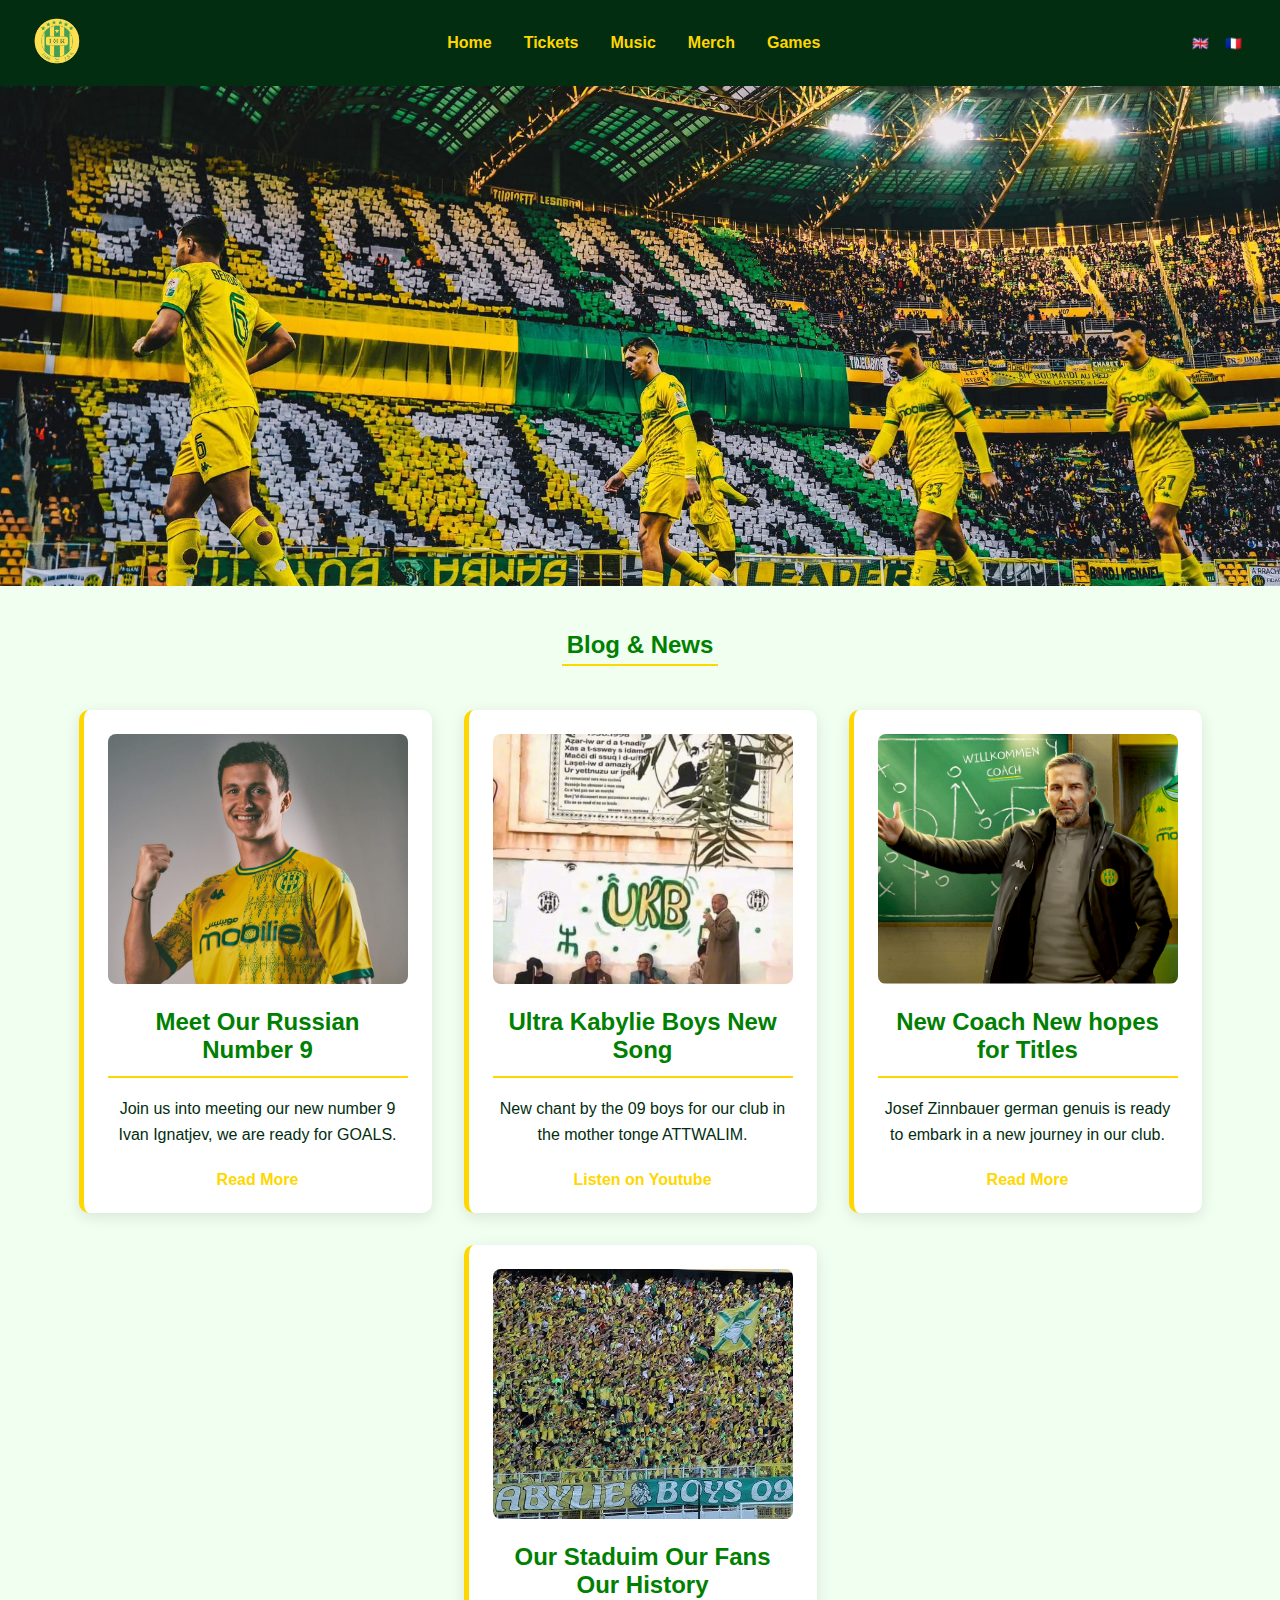
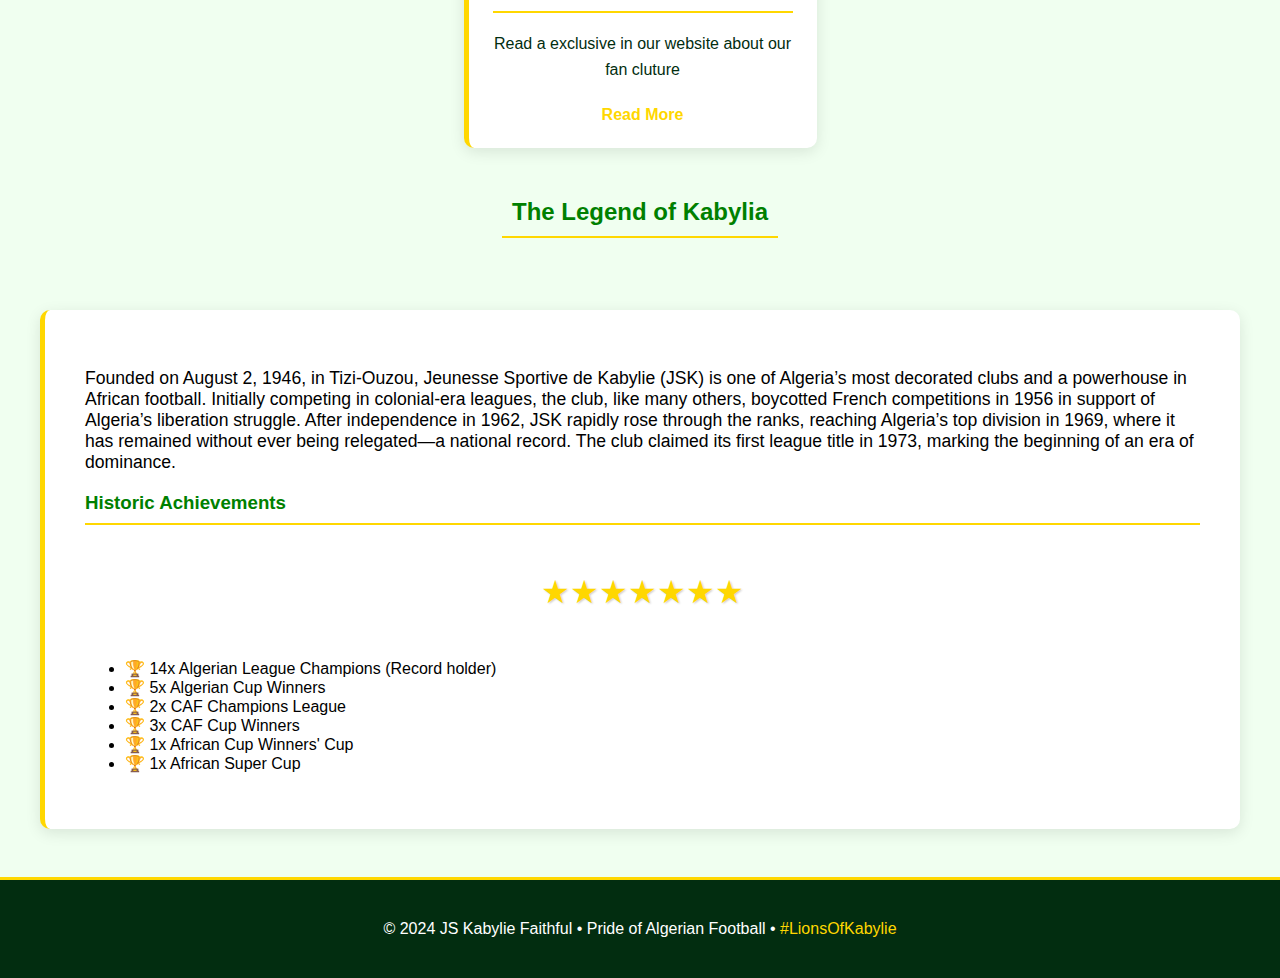
<file: index.html>
<!DOCTYPE html>
<html lang="en">
<head>
    <meta charset="UTF-8">
    <meta name="viewport" content="width=device-width, initial-scale=1.0">
    <title>JSKfans.net</title>
    <link rel="stylesheet" href="styles.css">
    <link rel="icon" sizes="5x5" type="image/png" href="amazigh.png">
</head>
<body>

     <!-- Navbar -->
    <header>       
        <div class="navbar">
            <div class="logo">
                <img src="logojsk.png" alt="JSK Logo">
            </div>
            <nav>
            <ul class="nav-links">
                    <li><a href="index.html" target="_blank">Home</a></li>
                    <li><a href="https://digiticket.dz/" target="_blank">Tickets</a></li>
                    <li><a href="music.html">Music</a></li>
                    <li><a href="https://www.kappa.fr/collections/js-kabylie" target="_blank">Merch</a></li>
                    <li><a href="results.html">Games</a></li>
                </ul>
            </nav>
           
            <div class="language-switcher">
            <button style="background-color: transparent; border: none;"  onclick="window.location.href='index.html'">🇬🇧</button>
            <button  style="background-color: transparent; border: none;"  onclick="window.location.href='indexfr.html'">🇫🇷</button>
        </div>
            
        <!-- Hamburger Menu -->
            <div class="hamburger-menu">
                <input type="checkbox" id="menu-toggle">
                <label for="menu-toggle" class="menu-icon">☰</label>
                <div class="menu-dropdown">
                    <ul>
                        <li><a href="index.html" target="_blank">Home</a></li>
                        <li><a href="https://digiticket.dz/" target="_blank">Tickets</a></li>
                        <li><a href="music.html">Music</a></li>
                        <li><a href="https://www.kappa.fr/collections/js-kabylie" target="_blank">Merch</a></li>
                        <li><a href="results.html">Games</a></li>
                    </ul>
                </div>
            </div>
        </div>
    </header>

    <!-- Hero Section -->
    <div class="slideshow-container">
        <div class="slide fade">
            <img src="jsk1.jpg" alt="JSK Image 1">
        </div>
        <div class="slide fade">
            <img src="jsk2.jpg" alt="JSK Image 2">
        </div>
        <div class="slide fade">
            <img src="jsk4.jpg" alt="JSK Image 3">
        </div>
    </div>

    <div style="margin: 20px 0"></div>
<div style="display: flex; justify-content: center; align-items: center; margin: 20px 0;">
  <h2 style="display: inline-block; text-align: center; padding: 5px;">Blog & News</h2>
</div>
<div style="margin: 20px 0"></div> <!-- Spacer before cards -->

    <div style="margin: 20px 0"></div> 

    <div class="cards">
        <div class="card">
            <div class="image-section">
                <img src="ivan.jpg" alt="News Image">
            </div>
            <div class="content-section">
            <h3>Meet Our Russian Number 9 </h3>
                <p class="summary">Join us into meeting our new number 9 Ivan Ignatjev, we are ready for GOALS.</p>
                <a href="https://www.express-dz.com/2025/02/08/la-js-kabylie-recrute-un-joueur-russe/" class="read-more">Read More</a>
            </div>
        </div>
        <div class="card">
            <div class="image-section">
                <img src="ukb1.jpg" alt="News Image">
            </div>
            <div class="content-section">
                <h3>Ultra Kabylie Boys New Song</h3>
                <p class="summary">New chant by the 09 boys for our club in the mother tonge ATTWALIM. </p>
                <a href="https://www.youtube.com/watch?v=_Li42pCwUCg" class="read-more">Listen on Youtube</a>
            </div>
        </div>
        <div class="card">
            <div class="image-section">
                <img src="coach.jpg" alt="News Image">
            </div>
            <div class="content-section">
                <h3>New Coach New hopes for Titles </h3>
                <p class="summary">Josef Zinnbauer german genuis is ready to embark in a new journey in our club. </p>
                <a href="https://elwatan-dz.com/josef-zinnbauer-nouvel-entraineur-de-la-js-kabylie-mon-objectif-est-de-remporter-des-titres-avec-le-club" class="read-more">Read More</a>
            </div>
        </div>
        <div class="card">
            <div class="image-section">
                <img src="ultra.jpg" alt="News Image">
            </div>
            <div class="content-section">
                <h3>Our Staduim Our Fans Our History </h3>
                <p class="summary">Read a exclusive in our website about our fan cluture</p>
                <a href="fans.html" class="read-more">Read More</a>
            </div>
        </div>
    </div>
</div>
   
<div style="display: flex; justify-content: center; align-items: center; margin: 20px 0;">
  <h2 style="display: inline-block; text-align: center; padding: 10px;">The Legend of Kabylia</h2>
</div>

  <div class="content">
        <div class="club-info">
            <p style="font-size: 1.1em; line1-height: 1.6;">
               Founded on August 2, 1946, in Tizi-Ouzou, Jeunesse Sportive de Kabylie (JSK) is one of Algeria’s most decorated clubs and a powerhouse in African football. Initially competing in colonial-era leagues, the club, like many others, boycotted French competitions in 1956 in support of Algeria’s liberation struggle.

After independence in 1962, JSK rapidly rose through the ranks, reaching Algeria’s top division in 1969, where it has remained without ever being relegated—a national record. The club claimed its first league title in 1973, marking the beginning of an era of dominance. 
            </p>
            
            <h3>Historic Achievements</h3>
            <div class="stars" style="text-align: center; margin: 1.5em 0;">★★★★★★★</div>
            <ul>
                <li>🏆 14x Algerian League Champions (Record holder)</li>
                <li>🏆 5x Algerian Cup Winners </li>
                <li>🏆 2x CAF Champions League   </li>
                <li>🏆 3x CAF Cup Winners </li>
                <li>🏆 1x African Cup Winners' Cup  </li>
                <li>🏆 1x African Super Cup </li>
            </ul> 
        </div>  
  </div>


<!-- Footer -->
    <footer>
        <p>© 2024 JS Kabylie Faithful • Pride of Algerian Football • <span class="gold-text">#LionsOfKabylie</span></p>
    </footer>
    <script src="script2.js"> </script>     
    <script src="script.js"></script> 
</body>
</html>
</file>
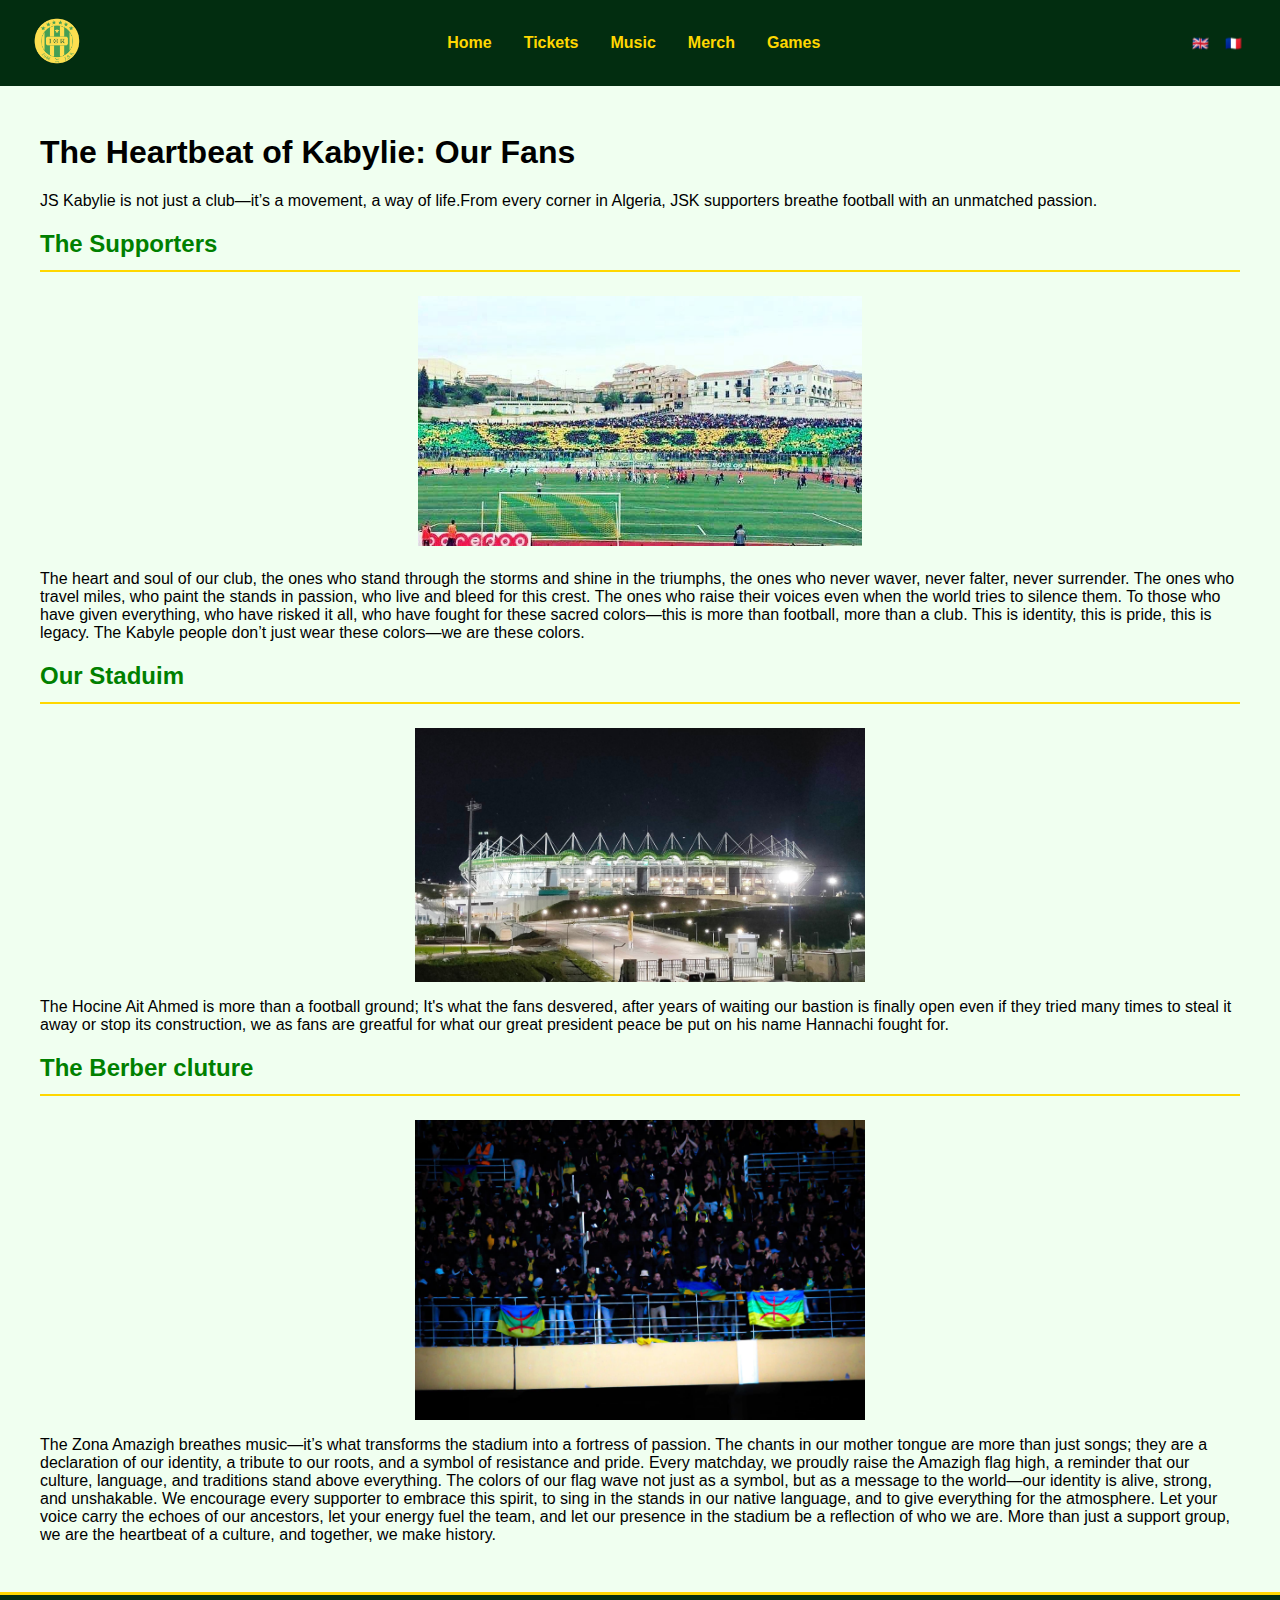
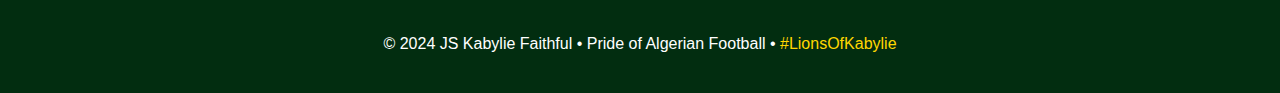
<file: fans.html>
<!DOCTYPE html>
<html lang="en">
<head>
    <meta charset="UTF-8">
    <meta name="viewport" content="width=device-width, initial-scale=1.0">
    <title>JSK Fans Culture</title>
    <link rel="stylesheet" href="styles.css">
    <link rel="icon" sizes="5x5" type="image/png" href="amazigh.png">
</head>
<body>
    <!-- Navbar -->
    <header>
        <div class="navbar">
            <div class="logo">
                <img src="logojsk.png" alt="JSK Logo">
            </div>
            <nav>
                <ul class="nav-links">
                    <li><a href="index.html" target="_blank">Home</a></li>
                    <li><a href="https://digiticket.dz/" target="_blank">Tickets</a></li>
                    <li><a href="music.html">Music</a></li>
                    <li><a href="https://www.kappa.fr/collections/js-kabylie" target="_blank">Merch</a></li>
                    <li><a href="results.html">Games</a></li>
                </ul>
            </nav>

            <div class="language-switcher">
            <button style="background-color: transparent; border: none;"  onclick="window.location.href='index.html'">🇬🇧</button>
            <button  style="background-color: transparent; border: none;"  onclick="window.location.href='indexfr.html'">🇫🇷</button>
        </div>

            <!-- Hamburger Menu -->
            <div class="hamburger-menu">
                <input type="checkbox" id="menu-toggle">
                <label for="menu-toggle" class="menu-icon">☰</label>
                <div class="menu-dropdown">
                    <ul>
                        <li><a href="index.html" target="_blank">Home</a></li>
                        <li><a href="https://digiticket.dz/" target="_blank">Tickets</a></li>
                        <li><a href="music.html">Music</a></li>
                        <li><a href="https://www.kappa.fr/collections/js-kabylie" target="_blank">Merch</a></li>
                        <li><a href="results.html">Games</a></li>
                    </ul>
                </div>
            </div>
        </div>
    </header> 

    <div class="content">
        <h1 class="section-title">The Heartbeat of Kabylie: Our Fans</h1>
        <p class="intro-text">
            JS Kabylie is not just a club—it’s a movement, a way of life.From every corner in Algeria, JSK supporters breathe football with an unmatched passion.
        </p>

        <div class="fans-section">
                        <h2>The Supporters</h2>
            <img class="image-section" class="fans-image" style="  display: block; margin-left: auto;margin-right: auto;" src="ultrafans.jpg" alt="JSK Fans" class="fans-image">
            <p> The heart and soul of our club, the ones who stand through the storms and shine in the triumphs, the ones who never waver, never falter, never surrender. The ones who travel miles, who paint the stands in passion, who live and bleed for this crest. The ones who raise their voices even when the world tries to silence them. To those who have given everything, who have risked it all, who have fought for these sacred colors—this is more than football, more than a club. This is identity, this is pride, this is legacy. The Kabyle people don’t just wear these colors—we are these colors. 
            </p> </div>

        <div class="fans-section">
                        <h2>Our Staduim</h2>
          <img src="staduim.jpg" class="fans-image" style="display: block; margin-left: auto; margin-right: auto; width: 450px; height: auto;" alt="JSK Stadium" class="fans-image">
            <p>
                The Hocine Ait Ahmed is more than a football ground; It's what the fans desvered, after years of waiting our bastion is finally open even if they tried many times to steal it away or stop its construction, we as fans are greatful for what our great president peace be put on his name Hannachi fought for.
            </p>
        </div>

        <div class="fans-section">
            
            <h2>The Berber cluture </h2>
            <img src="chants.jpg" class="fans-image" style="display: block; margin-left: auto; margin-right: auto; width: 450px; height: auto;" alt="JSK Chants" class="fans-image">
            <p>The Zona Amazigh breathes music—it’s what transforms the stadium into a fortress of passion. The chants in our mother tongue are more than just songs; they are a declaration of our identity, a tribute to our roots, and a symbol of resistance and pride. Every matchday, we proudly raise the Amazigh flag high, a reminder that our culture, language, and traditions stand above everything. The colors of our flag wave not just as a symbol, but as a message to the world—our identity is alive, strong, and unshakable. We encourage every supporter to embrace this spirit, to sing in the stands in our native language, and to give everything for the atmosphere. Let your voice carry the echoes of our ancestors, let your energy fuel the team, and let our presence in the stadium be a reflection of who we are. More than just a support group, we are the heartbeat of a culture, and together, we make history.</p>
        </div>
    </div>

    <!-- Footer -->
    <footer>
        <p>© 2024 JS Kabylie Faithful • Pride of Algerian Football • <span class="gold-text">#LionsOfKabylie</span></p>
    </footer>
</body>
</html>
</file>
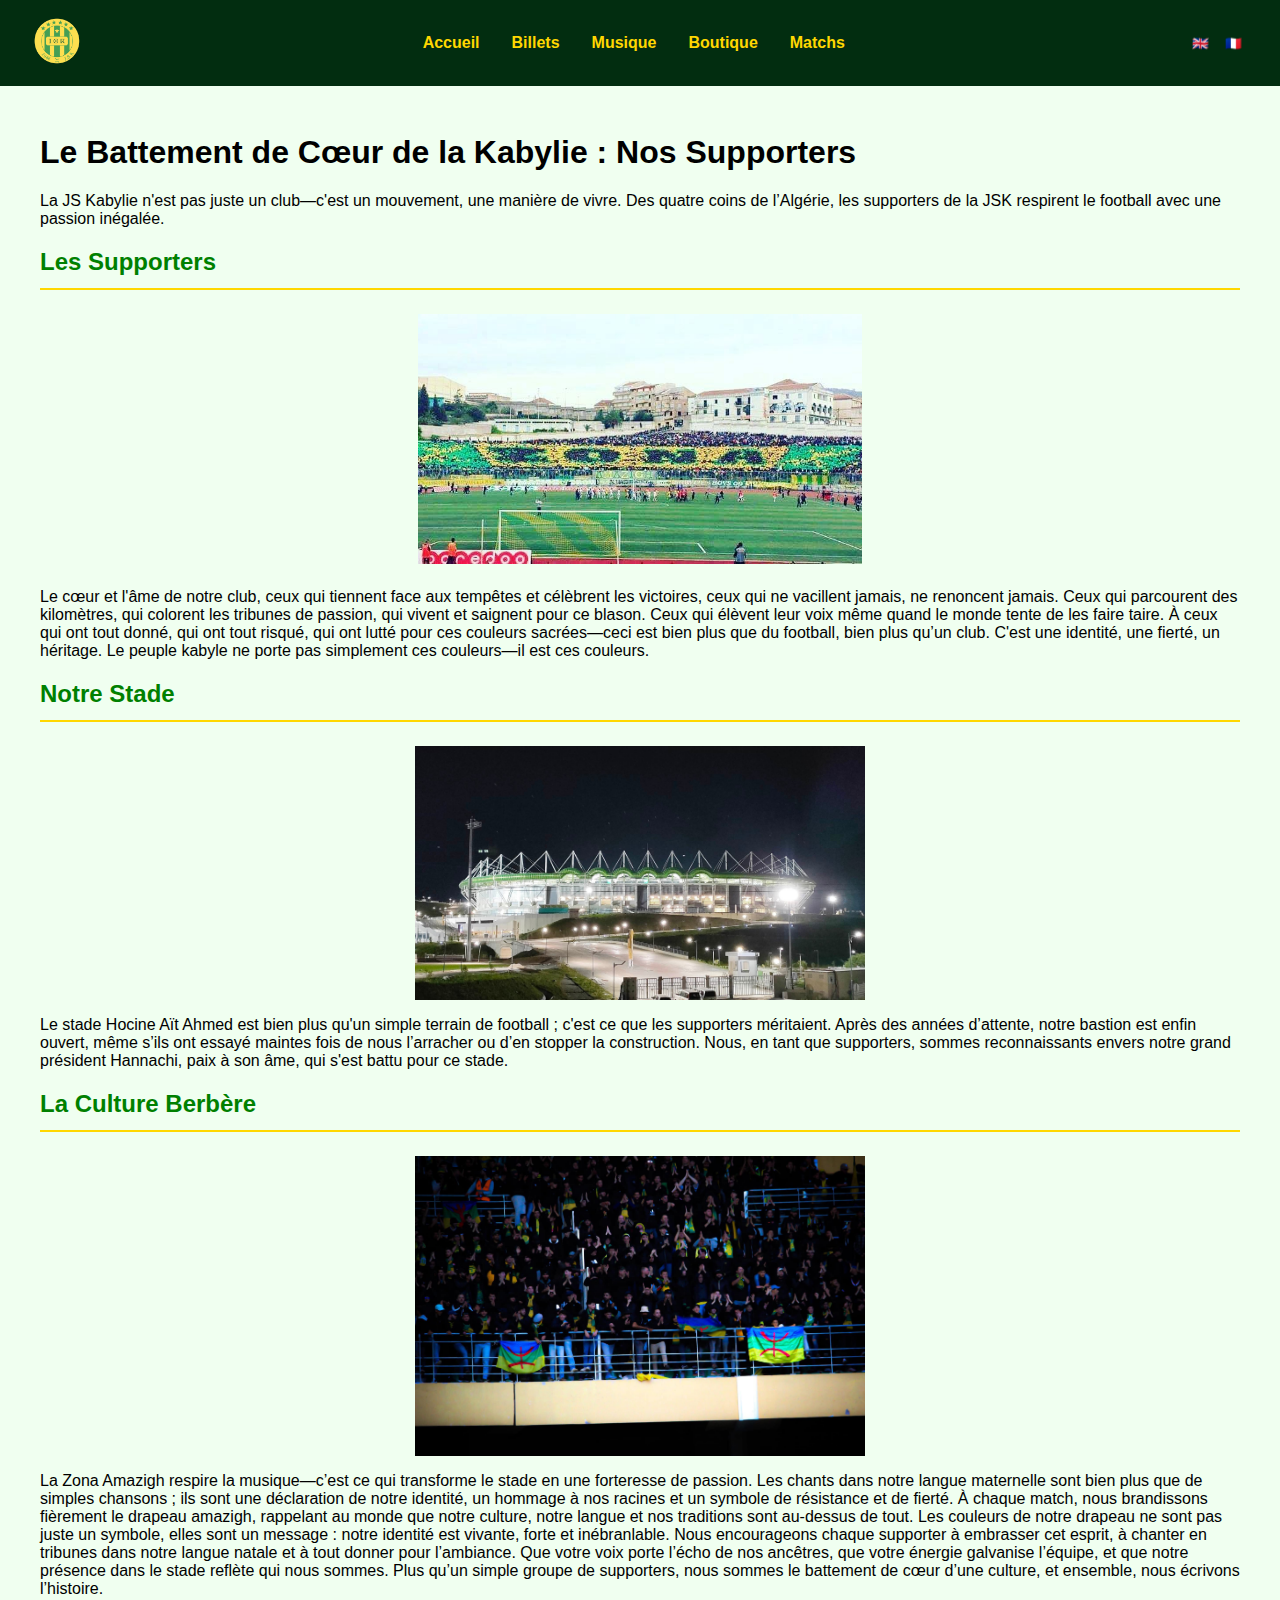
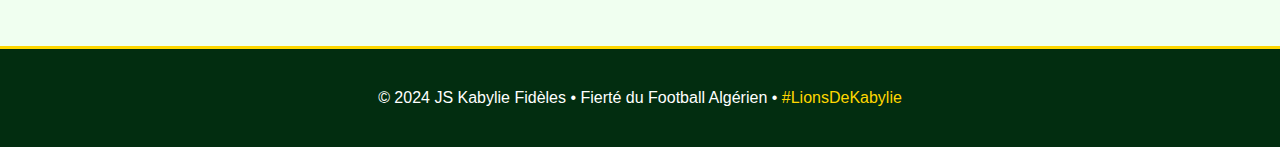
<file: fansfr.html>
<!DOCTYPE html>
<html lang="fr">
<head>
    <meta charset="UTF-8">
    <meta name="viewport" content="width=device-width, initial-scale=1.0">
    <title>Culture des Fans de la JSK</title>
    <link rel="stylesheet" href="styles.css">
    <link rel="icon" sizes="5x5" type="image/png" href="amazigh.png">
</head>
<body>
    <!-- Navbar -->
    <header>
        <div class="navbar">
            <div class="logo">
                <img src="logojsk.png" alt="Logo JSK">
            </div>
            <nav>
                <ul class="nav-links">
                    <li><a href="indexfr.html" target="_blank">Accueil</a></li>
                    <li><a href="https://digiticket.dz/" target="_blank">Billets</a></li>
                    <li><a href="musicfr.html">Musique</a></li>
                    <li><a href="https://www.kappa.fr/collections/js-kabylie" target="_blank">Boutique</a></li>
                    <li><a href="results.html">Matchs</a></li>
                </ul>
            </nav>

            <div class="language-switcher">
                <button style="background-color: transparent; border: none;" onclick="window.location.href='index.html'">🇬🇧</button>
                <button style="background-color: transparent; border: none;" onclick="window.location.href='indexfr.html'">🇫🇷</button>
            </div>

            <!-- Menu Hamburger -->
            <div class="hamburger-menu">
                <input type="checkbox" id="menu-toggle">
                <label for="menu-toggle" class="menu-icon">☰</label>
                <div class="menu-dropdown">
                    <ul>
                        <li><a href="indexfr.html" target="_blank">Accueil</a></li>
                        <li><a href="https://digiticket.dz/" target="_blank">Billets</a></li>
                        <li><a href="music.html">Musique</a></li>
                        <li><a href="https://www.kappa.fr/collections/js-kabylie" target="_blank">Boutique</a></li>
                        <li><a href="results.html">Matchs</a></li>
                    </ul>
                </div>
            </div>
        </div>
    </header> 

    <div class="content">
        <h1 class="section-title">Le Battement de Cœur de la Kabylie : Nos Supporters</h1>
        <p class="intro-text">
            La JS Kabylie n'est pas juste un club—c'est un mouvement, une manière de vivre. Des quatre coins de l’Algérie, les supporters de la JSK respirent le football avec une passion inégalée.
        </p>

        <div class="fans-section">
            <h2>Les Supporters</h2>
            <img class="image-section" style="display: block; margin-left: auto; margin-right: auto;" src="ultrafans.jpg" alt="Supporters JSK" class="fans-image">
            <p>
                Le cœur et l'âme de notre club, ceux qui tiennent face aux tempêtes et célèbrent les victoires, ceux qui ne vacillent jamais, ne renoncent jamais. Ceux qui parcourent des kilomètres, qui colorent les tribunes de passion, qui vivent et saignent pour ce blason. Ceux qui élèvent leur voix même quand le monde tente de les faire taire. À ceux qui ont tout donné, qui ont tout risqué, qui ont lutté pour ces couleurs sacrées—ceci est bien plus que du football, bien plus qu’un club. C'est une identité, une fierté, un héritage. Le peuple kabyle ne porte pas simplement ces couleurs—il est ces couleurs.
            </p>
        </div>

        <div class="fans-section">
            <h2>Notre Stade</h2>
            <img src="staduim.jpg" class="fans-image" style="display: block; margin-left: auto; margin-right: auto; width: 450px; height: auto;" alt="Stade JSK">
            <p>
                Le stade Hocine Aït Ahmed est bien plus qu'un simple terrain de football ; c'est ce que les supporters méritaient. Après des années d’attente, notre bastion est enfin ouvert, même s’ils ont essayé maintes fois de nous l’arracher ou d’en stopper la construction. Nous, en tant que supporters, sommes reconnaissants envers notre grand président Hannachi, paix à son âme, qui s'est battu pour ce stade.
            </p>
        </div>

        <div class="fans-section">
            <h2>La Culture Berbère</h2>
            <img src="chants.jpg" class="fans-image" style="display: block; margin-left: auto; margin-right: auto; width: 450px; height: auto;" alt="Chants JSK">
            <p>
                La Zona Amazigh respire la musique—c’est ce qui transforme le stade en une forteresse de passion. Les chants dans notre langue maternelle sont bien plus que de simples chansons ; ils sont une déclaration de notre identité, un hommage à nos racines et un symbole de résistance et de fierté. À chaque match, nous brandissons fièrement le drapeau amazigh, rappelant au monde que notre culture, notre langue et nos traditions sont au-dessus de tout. Les couleurs de notre drapeau ne sont pas juste un symbole, elles sont un message : notre identité est vivante, forte et inébranlable. Nous encourageons chaque supporter à embrasser cet esprit, à chanter en tribunes dans notre langue natale et à tout donner pour l’ambiance. Que votre voix porte l’écho de nos ancêtres, que votre énergie galvanise l’équipe, et que notre présence dans le stade reflète qui nous sommes. Plus qu’un simple groupe de supporters, nous sommes le battement de cœur d’une culture, et ensemble, nous écrivons l’histoire.
            </p>
        </div>
    </div>

    <!-- Footer -->
    <footer>
        <p>© 2024 JS Kabylie Fidèles • Fierté du Football Algérien • <span class="gold-text">#LionsDeKabylie</span></p>
    </footer>
</body>
</html>
</file>
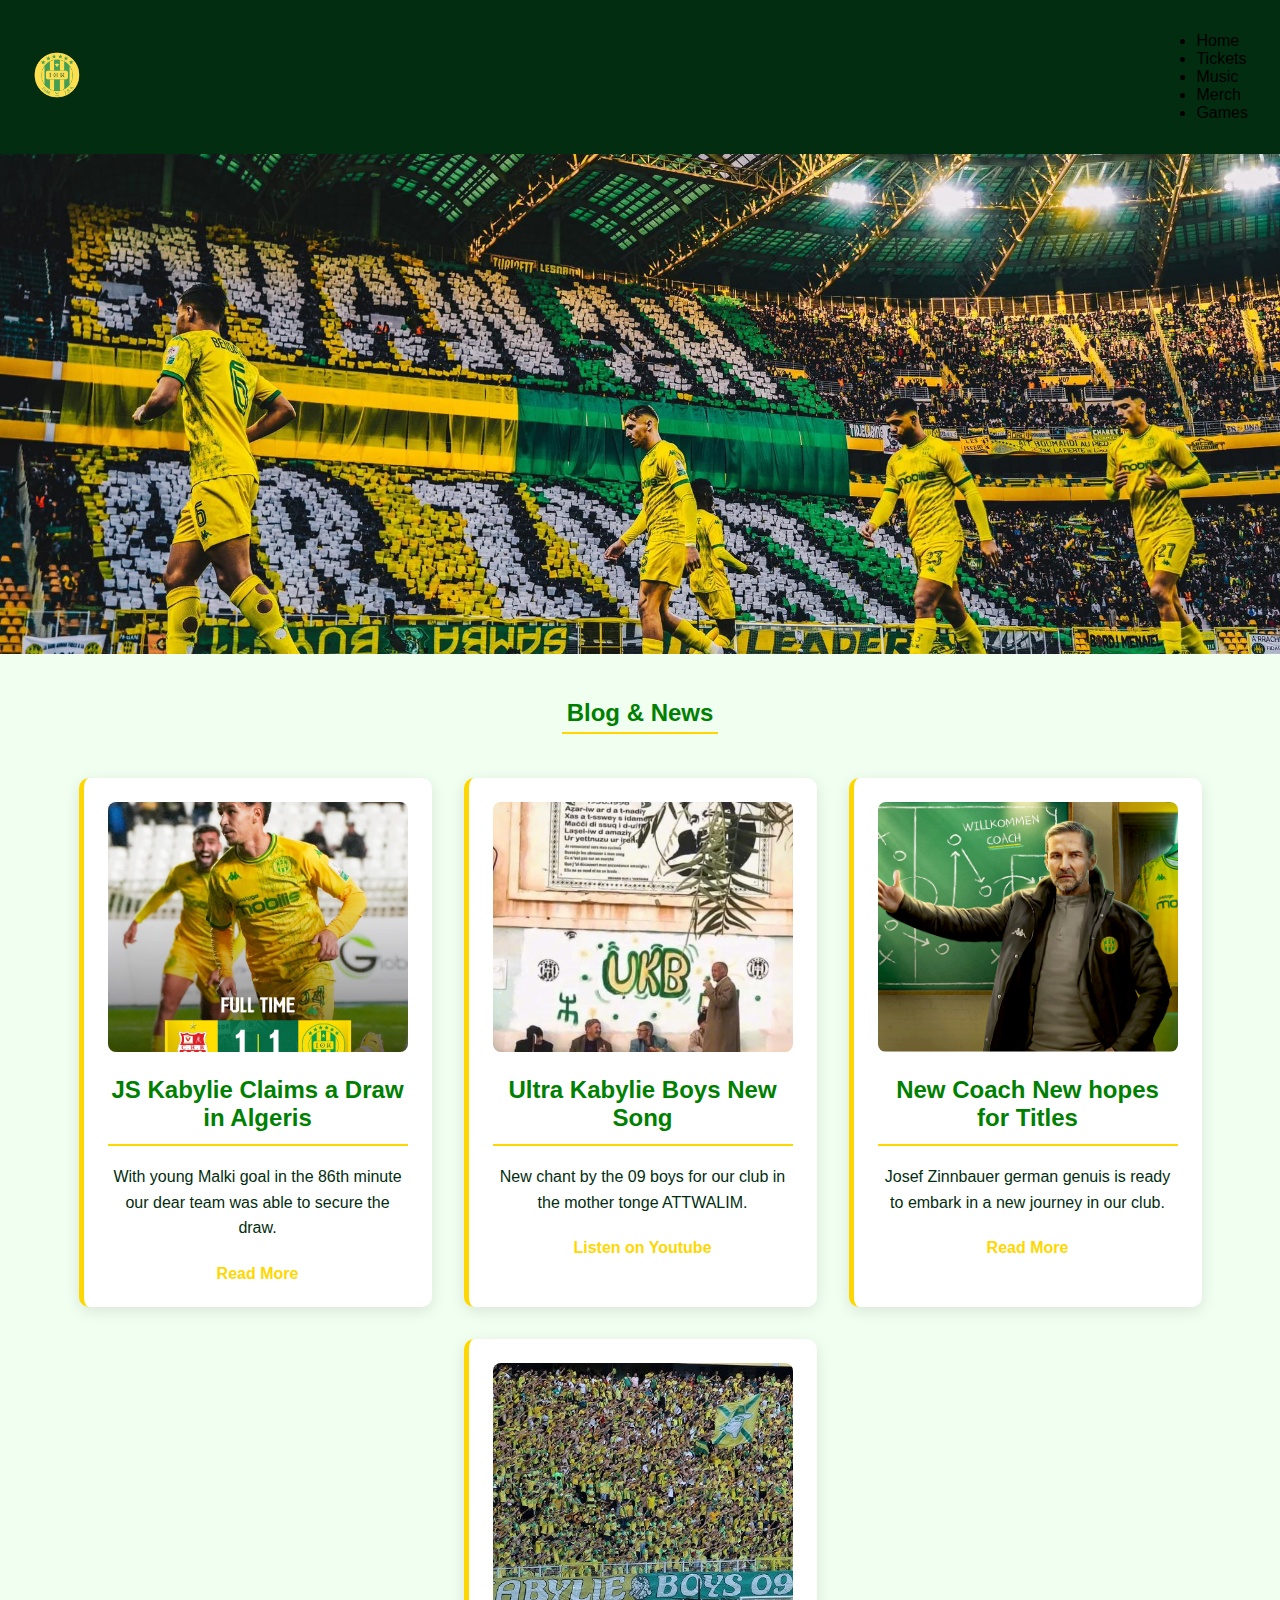
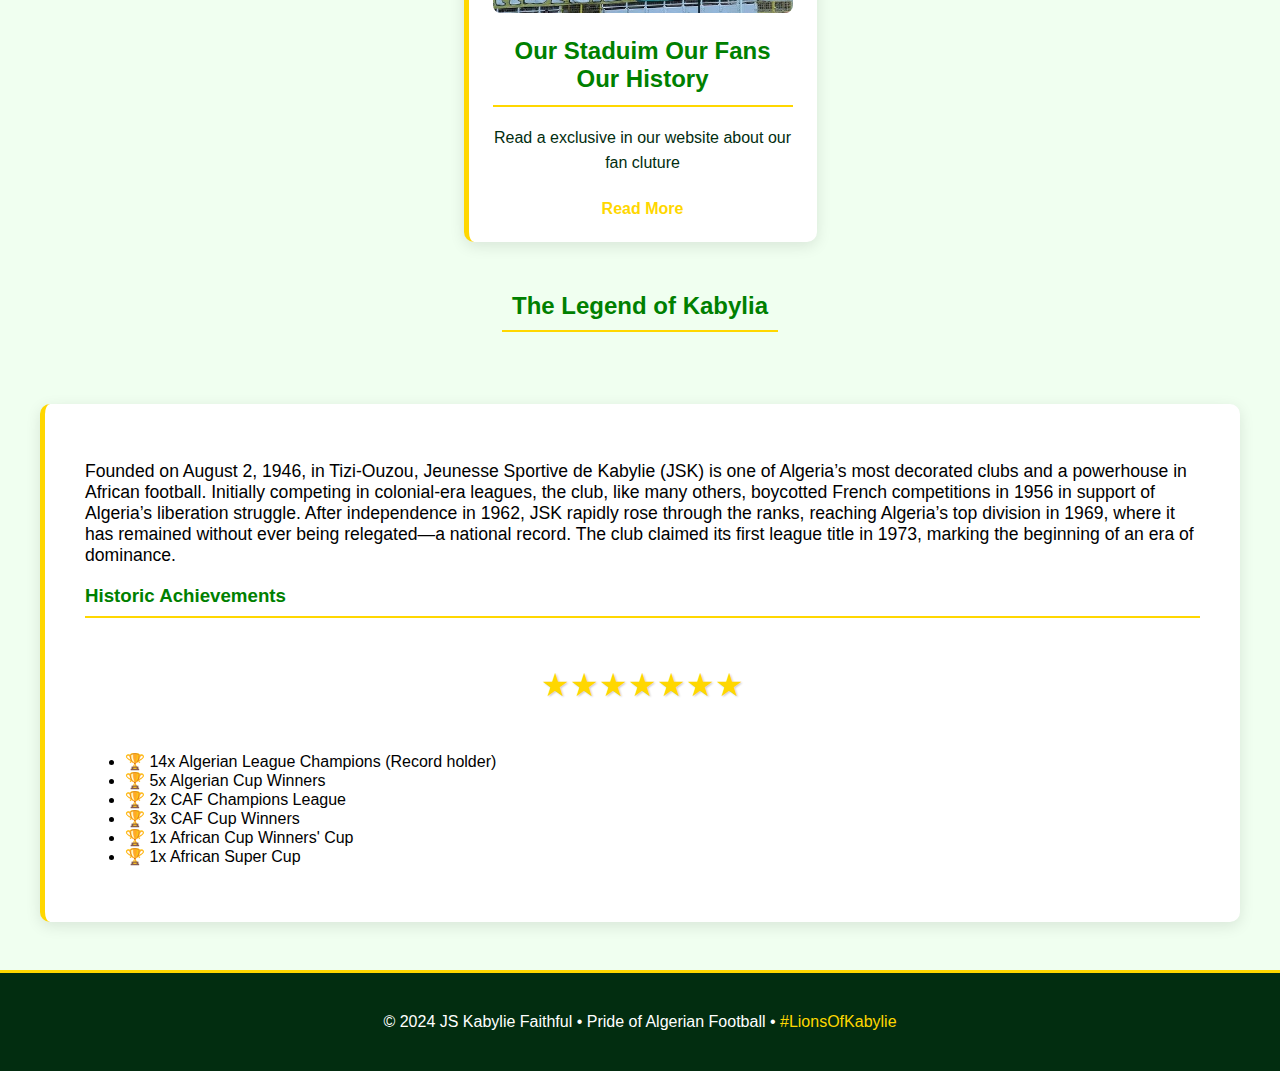
<file: index3.html>
<!DOCTYPE html>
<html lang="en">
<head>
    <meta charset="UTF-8">
    <meta name="viewport" content="width=device-width, initial-scale=1.0">
    <title>JSKfans.net</title>
    <link rel="stylesheet" href="styles.css">
    <link rel="icon" sizes="5x5" type="image/png" href="amazigh.png">
</head>
<body>
    <!-- Navbar -->
    <header>
        <div class="navbar">
            <div class="logo">
                <img src="logojsk.png" alt="JSK Logo">
            </div>
            <nav>
                <ul>
                    <li> <a href="index3.html" target="_blank"> Home </a> </li>
                    <li><a href="https://digiticket.dz/" target="_blank">Tickets</a></li>
                    <li><a href="music.html"> Music</a></li>
                    <li><a href="https://www.kappa.fr/collections/js-kabylie" target="_blank"> Merch</a></li>
                    <li><a href="results.html"> Games</a></li>
                </ul>
            </nav>
        </div>
    </header>
    <!-- Hero Section -->
    <div class="slideshow-container">
        <div class="slide fade">
            <img src="jsk1.jpg" alt="JSK Image 1">
        </div>
        <div class="slide fade">
            <img src="jsk2.jpg" alt="JSK Image 2">
        </div>
        <div class="slide fade">
            <img src="jsk4.jpg" alt="JSK Image 3">
        </div>
    </div>

    <div style="margin: 20px 0"></div>
<div style="display: flex; justify-content: center; align-items: center; margin: 20px 0;">
  <h2 style="display: inline-block; text-align: center; padding: 5px;">Blog & News</h2>
</div>
<div style="margin: 20px 0"></div> <!-- Spacer before cards -->

    <div style="margin: 20px 0"></div> 

    <div class="cards">
        <div class="card">
            <div class="image-section">
                <img src="lastscore.jpg" alt="News Image">
            </div>
            <div class="content-section">
            <h3>JS Kabylie Claims a Draw in Algeris </h3>
                <p class="summary">With young Malki goal in the 86th minute our dear team was able to secure the draw. </p>
                <a href="https://www.lfp.dz/article/view?id=4019" class="read-more">Read More</a>
            </div>
        </div>
        <div class="card">
            <div class="image-section">
                <img src="ukb1.jpg" alt="News Image">
            </div>
            <div class="content-section">
                <h3>Ultra Kabylie Boys New Song</h3>
                <p class="summary">New chant by the 09 boys for our club in the mother tonge ATTWALIM. </p>
                <a href="https://www.youtube.com/watch?v=_Li42pCwUCg" class="read-more">Listen on Youtube</a>
            </div>
        </div>
        <div class="card">
            <div class="image-section">
                <img src="coach.jpg" alt="News Image">
            </div>
            <div class="content-section">
                <h3>New Coach New hopes for Titles </h3>
                <p class="summary">Josef Zinnbauer german genuis is ready to embark in a new journey in our club. </p>
                <a href="https://elwatan-dz.com/josef-zinnbauer-nouvel-entraineur-de-la-js-kabylie-mon-objectif-est-de-remporter-des-titres-avec-le-club" class="read-more">Read More</a>
            </div>
        </div>
        <div class="card">
            <div class="image-section">
                <img src="ultra.jpg" alt="News Image">
            </div>
            <div class="content-section">
                <h3>Our Staduim Our Fans Our History </h3>
                <p class="summary">Read a exclusive in our website about our fan cluture</p>
                <a href="fans.html" class="read-more">Read More</a>
            </div>
        </div>
    </div>
</div>
   
<div style="display: flex; justify-content: center; align-items: center; margin: 20px 0;">
  <h2 style="display: inline-block; text-align: center; padding: 10px;">The Legend of Kabylia</h2>
</div>

  <div class="content">
        <div class="club-info">
            <p style="font-size: 1.1em; line1-height: 1.6;">
               Founded on August 2, 1946, in Tizi-Ouzou, Jeunesse Sportive de Kabylie (JSK) is one of Algeria’s most decorated clubs and a powerhouse in African football. Initially competing in colonial-era leagues, the club, like many others, boycotted French competitions in 1956 in support of Algeria’s liberation struggle.

After independence in 1962, JSK rapidly rose through the ranks, reaching Algeria’s top division in 1969, where it has remained without ever being relegated—a national record. The club claimed its first league title in 1973, marking the beginning of an era of dominance. 
            </p>
            
            <h3>Historic Achievements</h3>
            <div class="stars" style="text-align: center; margin: 1.5em 0;">★★★★★★★</div>
            <ul>
                <li>🏆 14x Algerian League Champions (Record holder)</li>
                <li>🏆 5x Algerian Cup Winners </li>
                <li>🏆 2x CAF Champions League   </li>
                <li>🏆 3x CAF Cup Winners </li>
                <li>🏆 1x African Cup Winners' Cup  </li>
                <li>🏆 1x African Super Cup </li>
            </ul> 
        </div>  
  </div>


<!-- Footer -->
    <footer>
        <p>© 2024 JS Kabylie Faithful • Pride of Algerian Football • <span class="gold-text">#LionsOfKabylie</span></p>
    </footer>
    <script src="script2.js"> </script>     
    <script src="script.js"></script> 
</body>
</html>
</file>
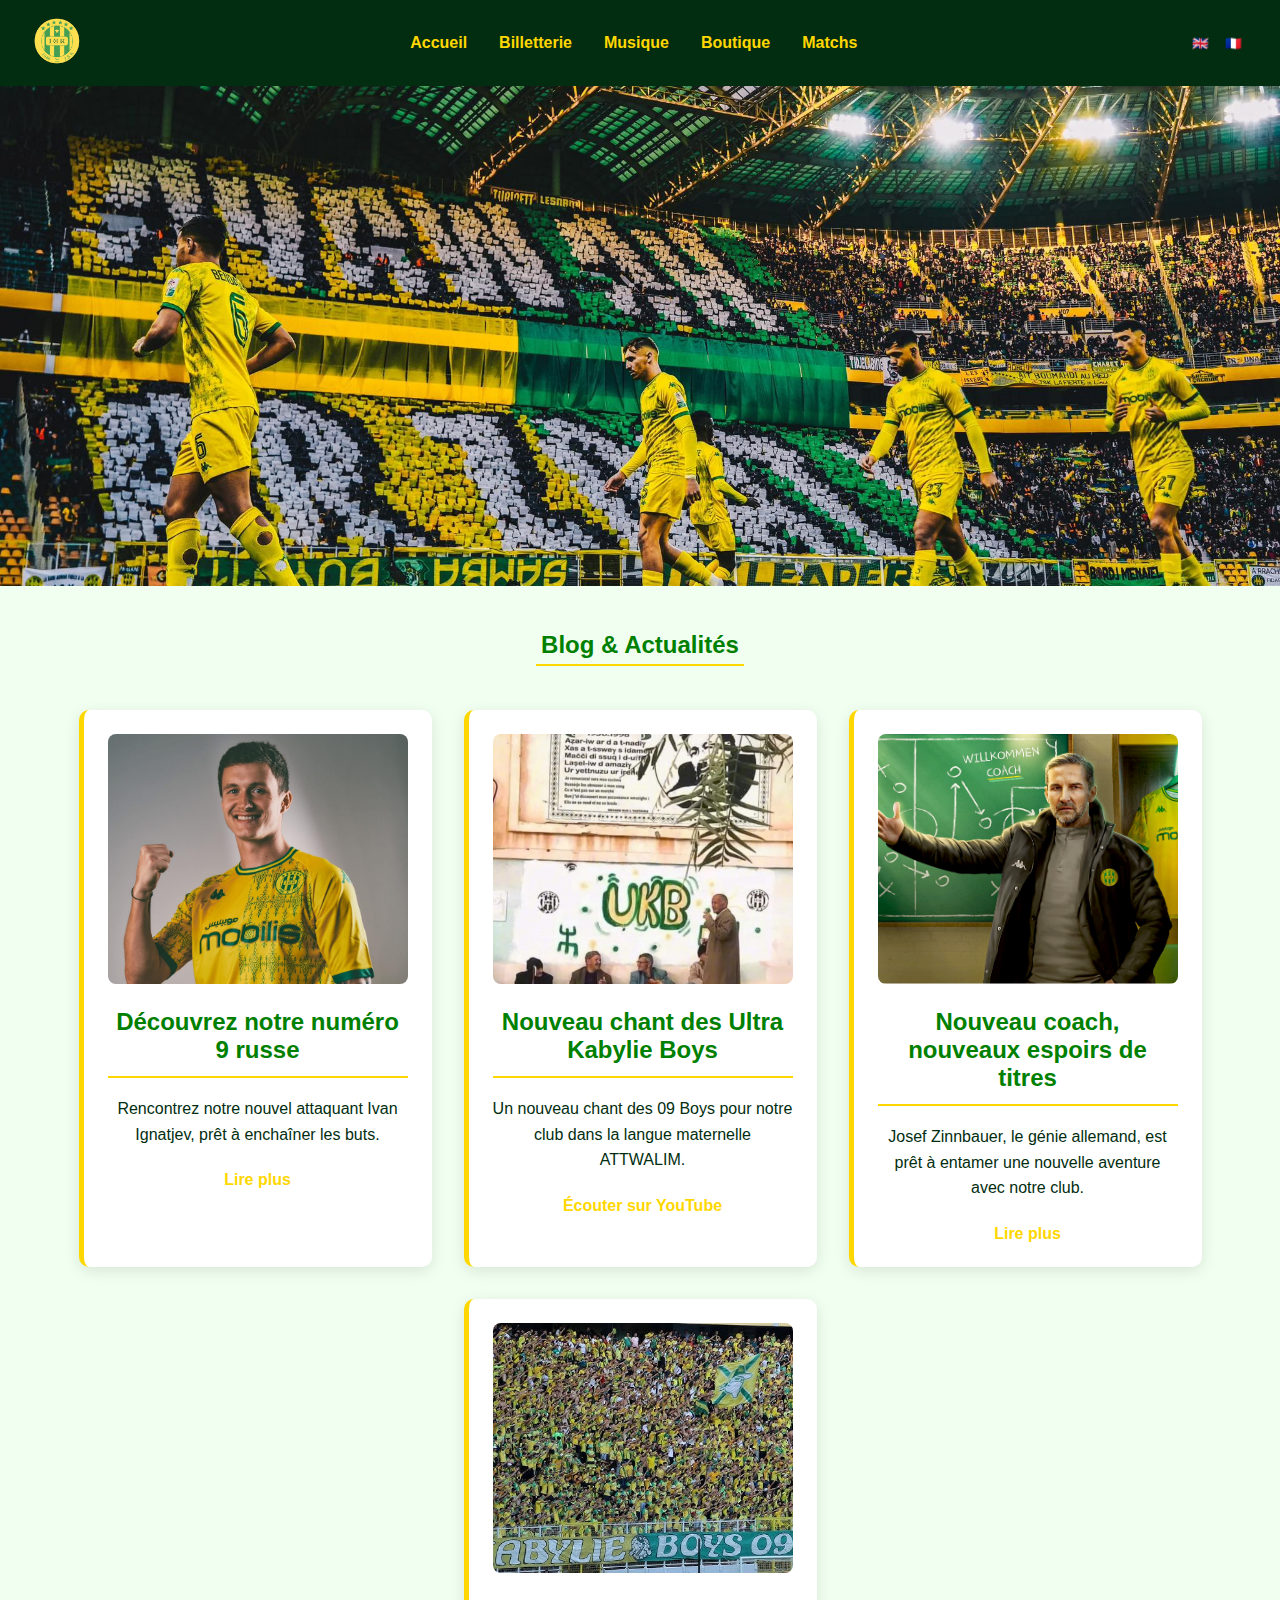
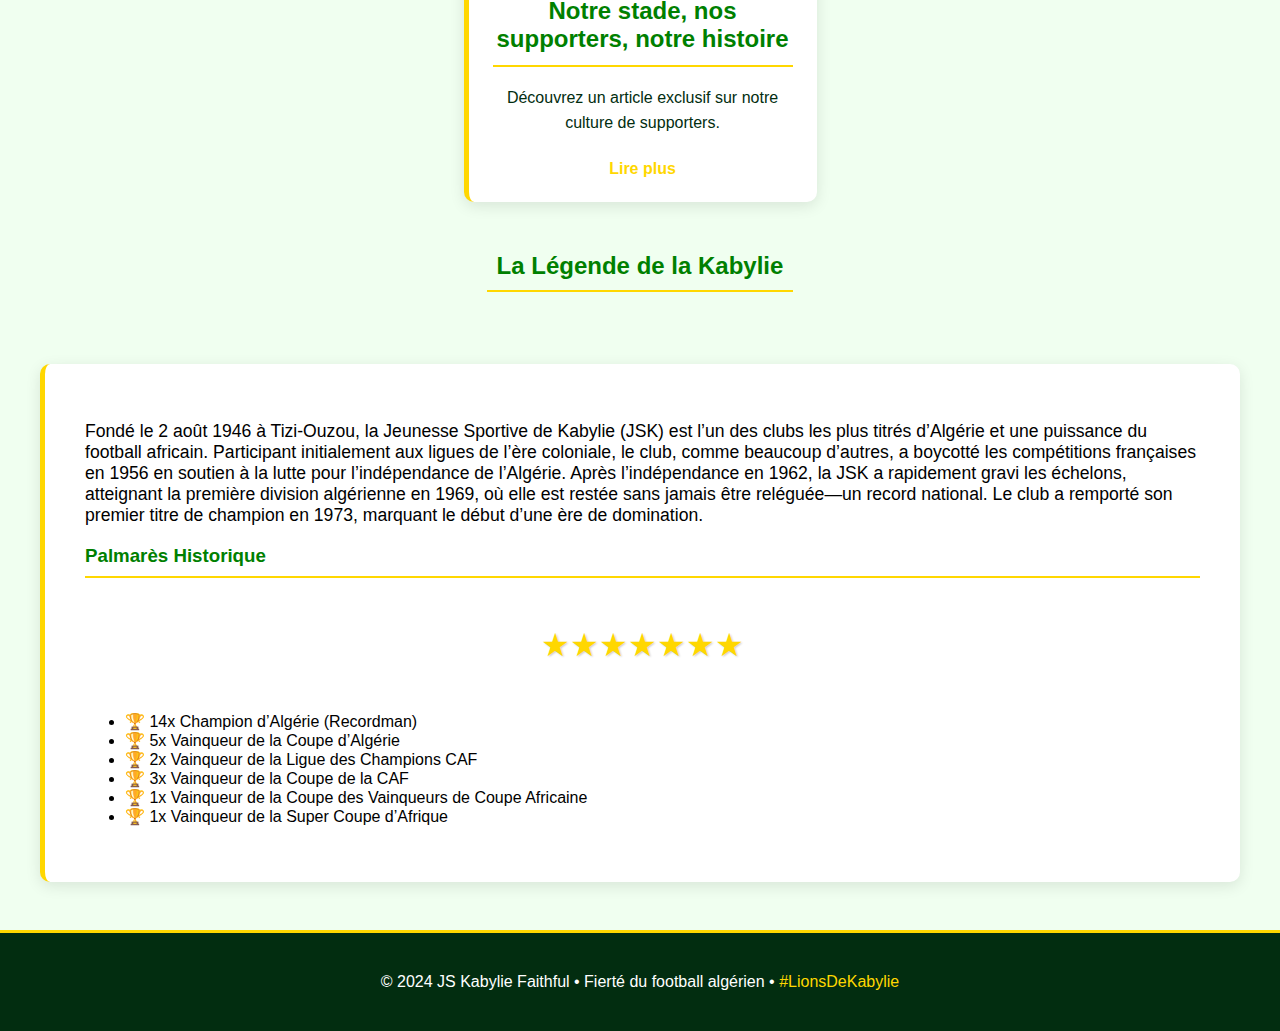
<file: indexfr.html>
<!DOCTYPE html>
<html lang="fr">
<head>
    <meta charset="UTF-8">
    <meta name="viewport" content="width=device-width, initial-scale=1.0">
    <title>JSKfans.net</title>
    <link rel="stylesheet" href="styles.css">
    <link rel="icon" sizes="5x5" type="image/png" href="amazigh.png">
</head>
<body>

     <!-- Barre de navigation -->
    <header>       
        <div class="navbar">
            <div class="logo">
                <img src="logojsk.png" alt="Logo JSK">
            </div>
            <nav>
            <ul class="nav-links">
                    <li><a href="indexfr.html" target="_blank">Accueil</a></li>
                    <li><a href="https://digiticket.dz/" target="_blank">Billetterie</a></li>
                    <li><a href="musicfr.html">Musique</a></li>
                    <li><a href="https://www.kappa.fr/collections/js-kabylie" target="_blank">Boutique</a></li>
                    <li><a href="results.html">Matchs</a></li>
                </ul>
            </nav>
           
            <div class="language-switcher">
            <button style="background-color: transparent; border: none;"  onclick="window.location.href='index.html'">🇬🇧</button>
            <button  style="background-color: transparent; border: none;"  onclick="window.location.href='indexfr.html'">🇫🇷</button>
        </div>
            
        <!-- Menu Hamburger -->
            <div class="hamburger-menu">
                <input type="checkbox" id="menu-toggle">
                <label for="menu-toggle" class="menu-icon">☰</label>
                <div class="menu-dropdown">
                    <ul>
                        <li><a href="indexfr.html" target="_blank">Accueil</a></li>
                        <li><a href="https://digiticket.dz/" target="_blank">Billetterie</a></li>
                        <li><a href="music.html">Musique</a></li>
                        <li><a href="https://www.kappa.fr/collections/js-kabylie" target="_blank">Boutique</a></li>
                        <li><a href="results.html">Matchs</a></li>
                    </ul>
                </div>
            </div>
        </div>
    </header>

    <!-- Section principale -->
    <div class="slideshow-container">
        <div class="slide fade">
            <img src="jsk1.jpg" alt="Image JSK 1">
        </div>
        <div class="slide fade">
            <img src="jsk2.jpg" alt="Image JSK 2">
        </div>
        <div class="slide fade">
            <img src="jsk4.jpg" alt="Image JSK 3">
        </div>
    </div>

    <div style="margin: 20px 0"></div>
<div style="display: flex; justify-content: center; align-items: center; margin: 20px 0;">
  <h2 style="display: inline-block; text-align: center; padding: 5px;">Blog & Actualités</h2>
</div>
<div style="margin: 20px 0"></div> <!-- Espace avant les cartes -->

    <div style="margin: 20px 0"></div> 

    <div class="cards">
        <div class="card">
            <div class="image-section">
                <img src="ivan.jpg" alt="Image Actualité">
            </div>
            <div class="content-section">
            <h3>Découvrez notre numéro 9 russe</h3>
                <p class="summary">Rencontrez notre nouvel attaquant Ivan Ignatjev, prêt à enchaîner les buts.</p>
                <a href="https://www.express-dz.com/2025/02/08/la-js-kabylie-recrute-un-joueur-russe/" class="read-more">Lire plus</a>
            </div>
        </div>
        <div class="card">
            <div class="image-section">
                <img src="ukb1.jpg" alt="Image Actualité">
            </div>
            <div class="content-section">
                <h3>Nouveau chant des Ultra Kabylie Boys</h3>
                <p class="summary">Un nouveau chant des 09 Boys pour notre club dans la langue maternelle ATTWALIM.</p>
                <a href="https://www.youtube.com/watch?v=_Li42pCwUCg" class="read-more">Écouter sur YouTube</a>
            </div>
        </div>
        <div class="card">
            <div class="image-section">
                <img src="coach.jpg" alt="Image Actualité">
            </div>
            <div class="content-section">
                <h3>Nouveau coach, nouveaux espoirs de titres</h3>
                <p class="summary">Josef Zinnbauer, le génie allemand, est prêt à entamer une nouvelle aventure avec notre club.</p>
                <a href="https://elwatan-dz.com/josef-zinnbauer-nouvel-entraineur-de-la-js-kabylie-mon-objectif-est-de-remporter-des-titres-avec-le-club" class="read-more">Lire plus</a>
            </div>
        </div>
        <div class="card">
            <div class="image-section">
                <img src="ultra.jpg" alt="Image Actualité">
            </div>
            <div class="content-section">
                <h3>Notre stade, nos supporters, notre histoire</h3>
                <p class="summary">Découvrez un article exclusif sur notre culture de supporters.</p>
                <a href="fansfr.html" class="read-more">Lire plus</a>
            </div>
        </div>
    </div>
</div>
   
<div style="display: flex; justify-content: center; align-items: center; margin: 20px 0;">
  <h2 style="display: inline-block; text-align: center; padding: 10px;">La Légende de la Kabylie</h2>
</div>

  <div class="content">
        <div class="club-info">
            <p style="font-size: 1.1em; line1-height: 1.6;">
               Fondé le 2 août 1946 à Tizi-Ouzou, la Jeunesse Sportive de Kabylie (JSK) est l’un des clubs les plus titrés d’Algérie et une puissance du football africain. Participant initialement aux ligues de l’ère coloniale, le club, comme beaucoup d’autres, a boycotté les compétitions françaises en 1956 en soutien à la lutte pour l’indépendance de l’Algérie.

Après l’indépendance en 1962, la JSK a rapidement gravi les échelons, atteignant la première division algérienne en 1969, où elle est restée sans jamais être reléguée—un record national. Le club a remporté son premier titre de champion en 1973, marquant le début d’une ère de domination.
            </p>
            
            <h3>Palmarès Historique</h3>
            <div class="stars" style="text-align: center; margin: 1.5em 0;">★★★★★★★</div>
            <ul>
                <li>🏆 14x Champion d’Algérie (Recordman)</li>
                <li>🏆 5x Vainqueur de la Coupe d’Algérie</li>
                <li>🏆 2x Vainqueur de la Ligue des Champions CAF</li>
                <li>🏆 3x Vainqueur de la Coupe de la CAF</li>
                <li>🏆 1x Vainqueur de la Coupe des Vainqueurs de Coupe Africaine</li>
                <li>🏆 1x Vainqueur de la Super Coupe d’Afrique</li>
            </ul> 
        </div>  
  </div>


<!-- Pied de page -->
    <footer>
        <p>© 2024 JS Kabylie Faithful • Fierté du football algérien • <span class="gold-text">#LionsDeKabylie</span></p>
    </footer>
    <script src="script2.js"> </script>     
    <script src="script.js"></script> 
</body>
</html>
</file>
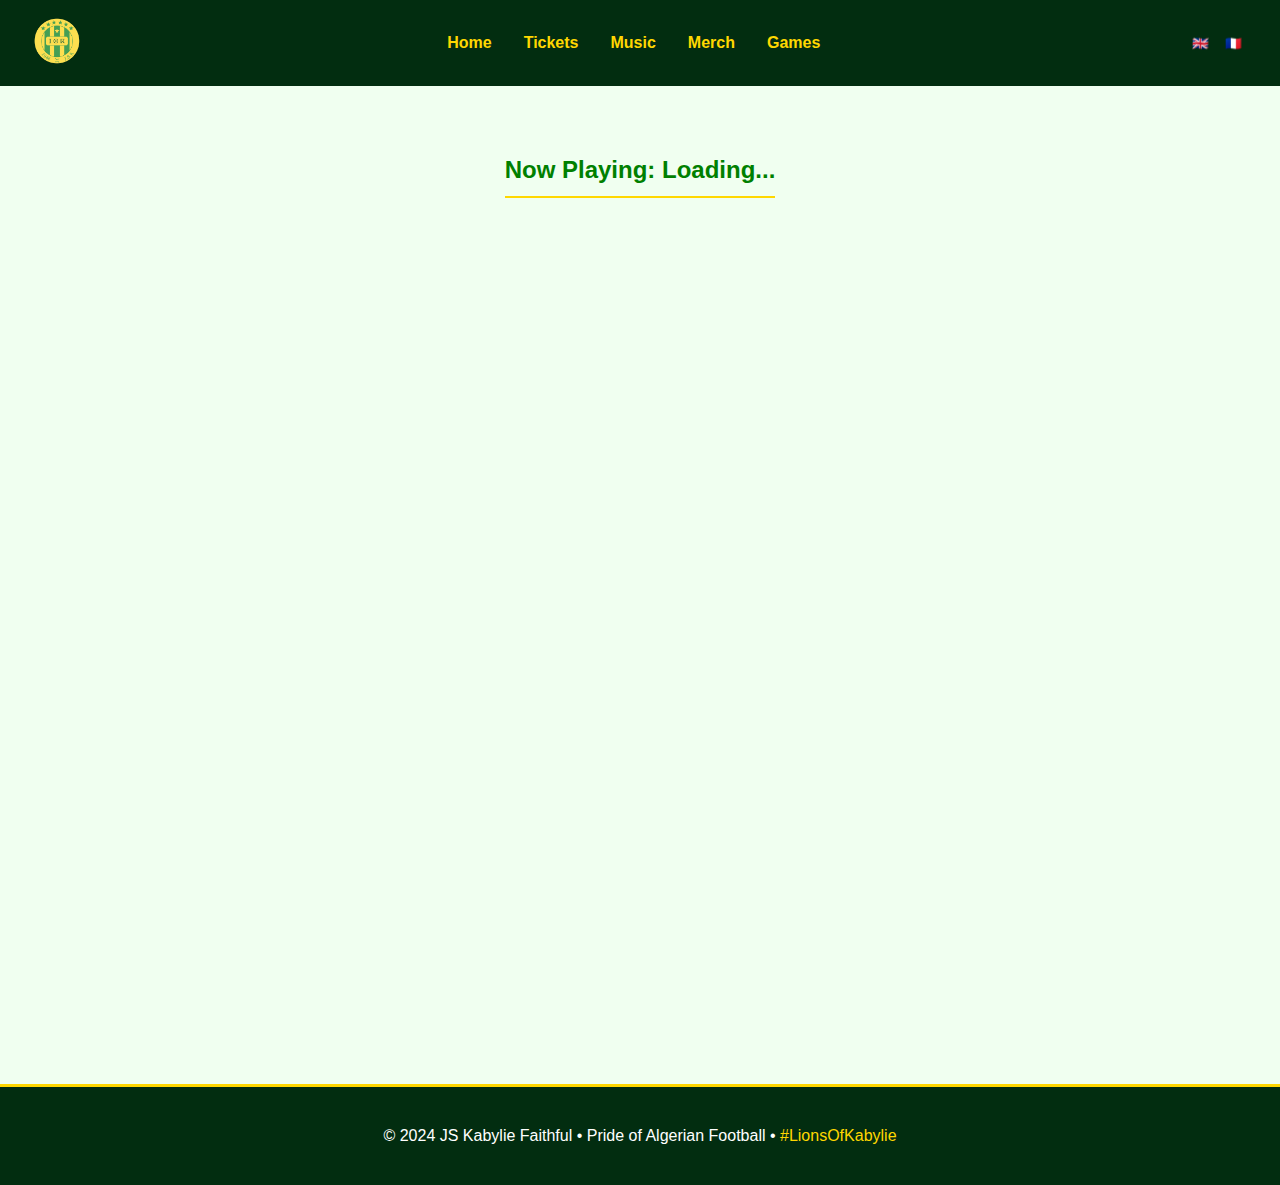
<file: music.html>
<!DOCTYPE html>
<html lang="en">
<head>
    <meta charset="UTF-8">
    <meta name="viewport" content="width=device-width, initial-scale=1.0">
    <title>JS Kabylie - Music</title>
    <link rel="stylesheet" href="styles.css">
     <link rel="icon" sizes="5x5" type="image/png" href="amazigh.png">
    <script>
        function updateTitle(event) {
            let title = event.target.title;
            document.getElementById("song-title").innerText = title;
        }
    </script>
</head>
<body>
    
         <!-- Navbar -->
    <header>
        <div class="navbar">
            <div class="logo">
                <img src="logojsk.png" alt="JSK Logo">
            </div>
            <nav>
                <ul class="nav-links">
                    <li><a href="index.html" target="_blank">Home</a></li>
                    <li><a href="https://digiticket.dz/" target="_blank">Tickets</a></li>
                    <li><a href="music.html">Music</a></li>
                    <li><a href="https://www.kappa.fr/collections/js-kabylie" target="_blank">Merch</a></li>
                    <li><a href="results.html">Games</a></li>
                </ul>
            </nav>
            
            <div class="language-switcher">
            <button style="background-color: transparent; border: none;"  onclick="window.location.href='index.html'">🇬🇧</button>
            <button  style="background-color: transparent; border: none;"  onclick="window.location.href='indexfr.html'">🇫🇷</button>
        </div>



            <!-- Hamburger Menu -->
            <div class="hamburger-menu">
                <input type="checkbox" id="menu-toggle">
                <label for="menu-toggle" class="menu-icon">☰</label>
                <div class="menu-dropdown">
                    <ul>
                        <li><a href="index.html" target="_blank">Home</a></li>
                        <li><a href="https://digiticket.dz/" target="_blank">Tickets</a></li>
                        <li><a href="music.html">Music</a></li>
                        <li><a href="https://www.kappa.fr/collections/js-kabylie" target="_blank">Merch</a></li>
                        <li><a href="results.html">Games</a></li>
                    </ul>
                </div>
            </div>
        </div>
    </header>


    <main style="display: flex; flex-direction: column; align-items: center; justify-content: flex-start; text-align: center; height: 100vh; padding-top: 50px;">
    <h2 id="song-title">Now Playing: <span id="current-title">Loading...</span></h2>
    <div class="playlist-container">
        <iframe id="music-player" width="800" height="450" 
            src="https://www.youtube.com/embed/videoseries?list=PL3iuJf67Jw8DQjXVU8NJXGEaCGgQPSA8y" 
            title="JS Kabylie Playlist" 
            frameborder="0" allow="autoplay; encrypted-media" 
            allowfullscreen>
        </iframe>
    </div>
</main>
 
    <footer>
        <p>© 2024 JS Kabylie Faithful • Pride of Algerian Football • <span class="gold-text">#LionsOfKabylie</p>
    </footer>

<script src="scriptapi.js"> </script>

</body>
</html>
</file>
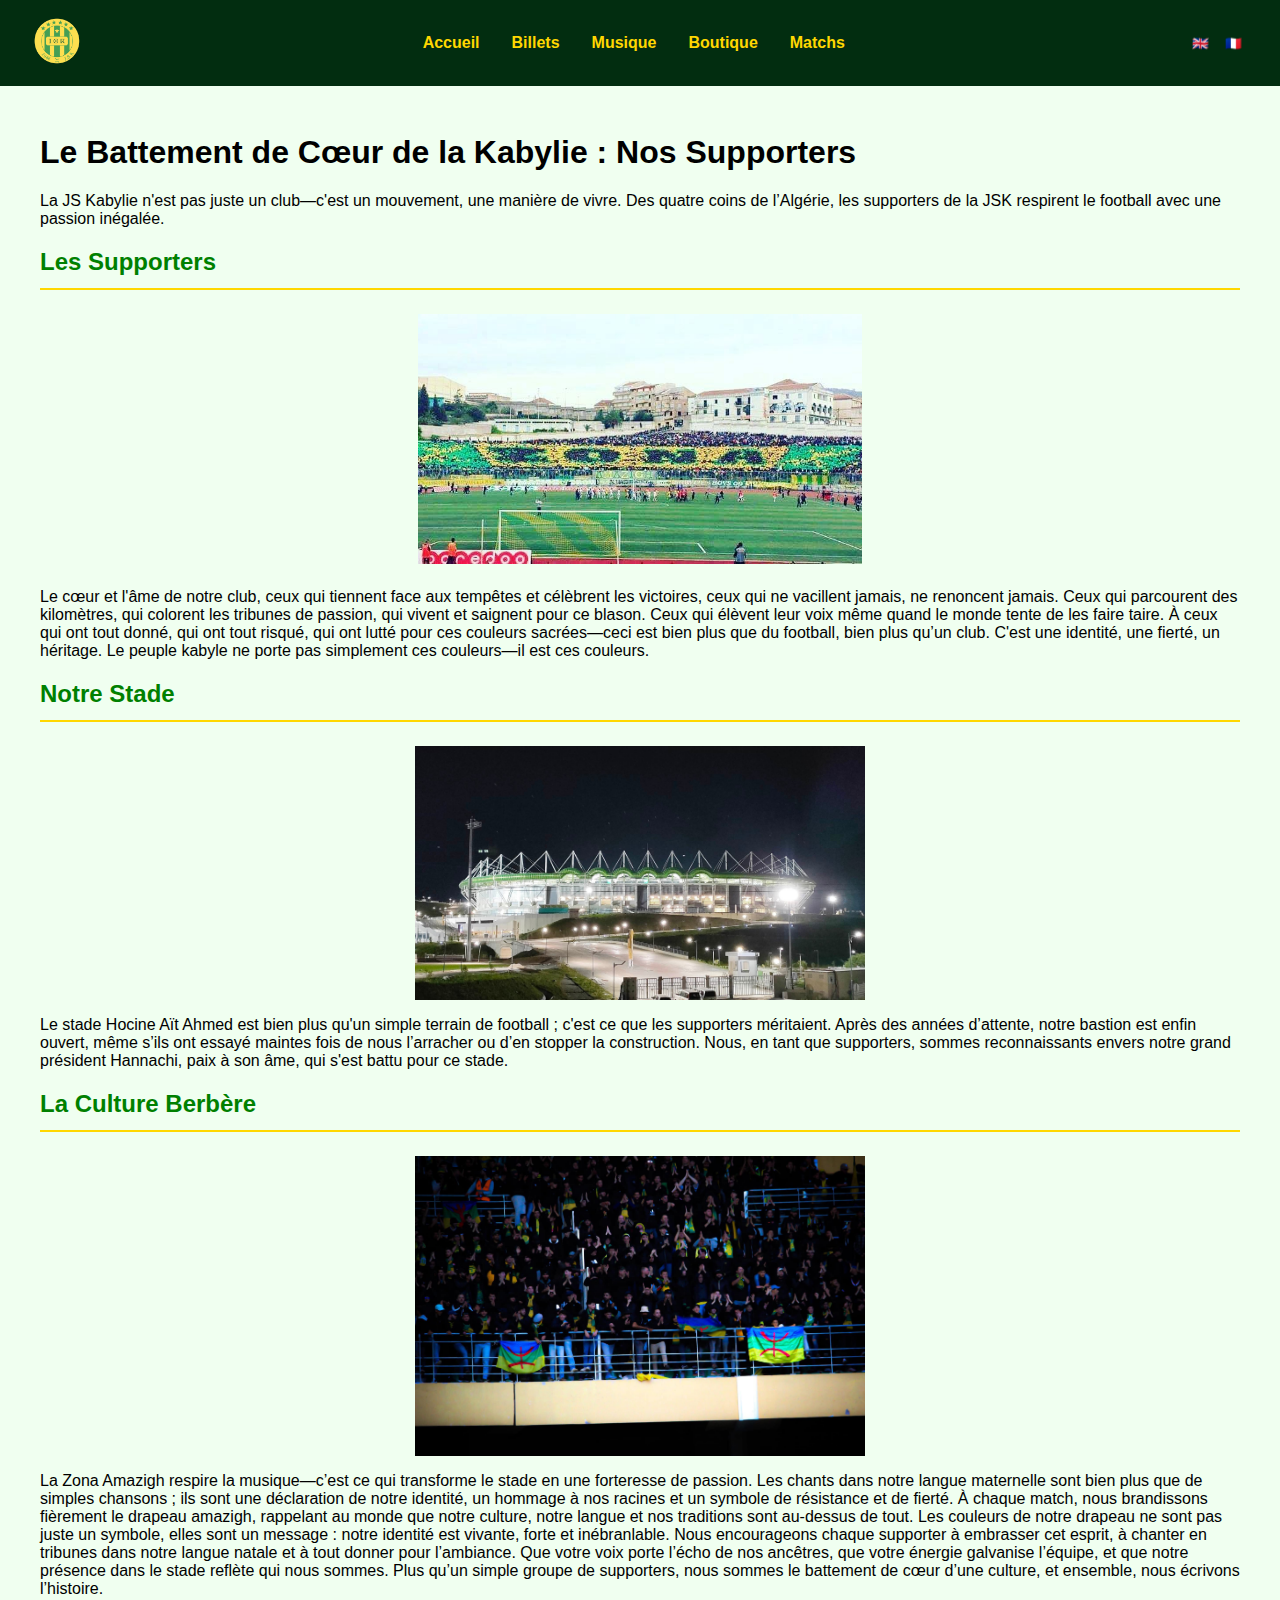
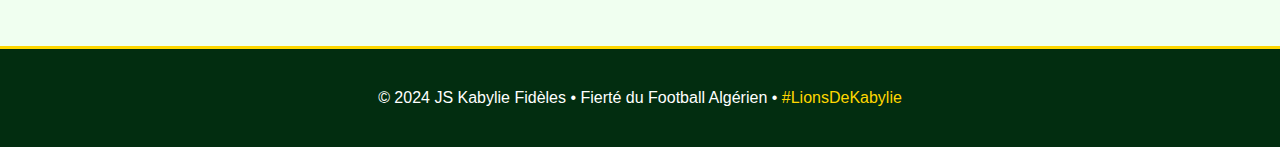
<file: musicfr.html>
<!DOCTYPE html>
<html lang="fr">
<head>
    <meta charset="UTF-8">
    <meta name="viewport" content="width=device-width, initial-scale=1.0">
    <title>Culture des Fans de la JSK</title>
    <link rel="stylesheet" href="styles.css">
    <link rel="icon" sizes="5x5" type="image/png" href="amazigh.png">
</head>
<body>
    <!-- Navbar -->
    <header>
        <div class="navbar">
            <div class="logo">
                <img src="logojsk.png" alt="Logo JSK">
            </div>
            <nav>
                <ul class="nav-links">
                    <li><a href="indexfr.html" target="_blank">Accueil</a></li>
                    <li><a href="https://digiticket.dz/" target="_blank">Billets</a></li>
                    <li><a href="music.html">Musique</a></li>
                    <li><a href="https://www.kappa.fr/collections/js-kabylie" target="_blank">Boutique</a></li>
                    <li><a href="results.html">Matchs</a></li>
                </ul>
            </nav>

            <div class="language-switcher">
                <button style="background-color: transparent; border: none;" onclick="window.location.href='index.html'">🇬🇧</button>
                <button style="background-color: transparent; border: none;" onclick="window.location.href='indexfr.html'">🇫🇷</button>
            </div>

            <!-- Menu Hamburger -->
            <div class="hamburger-menu">
                <input type="checkbox" id="menu-toggle">
                <label for="menu-toggle" class="menu-icon">☰</label>
                <div class="menu-dropdown">
                    <ul>
                        <li><a href="indexfr.html" target="_blank">Accueil</a></li>
                        <li><a href="https://digiticket.dz/" target="_blank">Billets</a></li>
                        <li><a href="music.html">Musique</a></li>
                        <li><a href="https://www.kappa.fr/collections/js-kabylie" target="_blank">Boutique</a></li>
                        <li><a href="results.html">Matchs</a></li>
                    </ul>
                </div>
            </div>
        </div>
    </header> 

    <div class="content">
        <h1 class="section-title">Le Battement de Cœur de la Kabylie : Nos Supporters</h1>
        <p class="intro-text">
            La JS Kabylie n'est pas juste un club—c'est un mouvement, une manière de vivre. Des quatre coins de l’Algérie, les supporters de la JSK respirent le football avec une passion inégalée.
        </p>

        <div class="fans-section">
            <h2>Les Supporters</h2>
            <img class="image-section" style="display: block; margin-left: auto; margin-right: auto;" src="ultrafans.jpg" alt="Supporters JSK" class="fans-image">
            <p>
                Le cœur et l'âme de notre club, ceux qui tiennent face aux tempêtes et célèbrent les victoires, ceux qui ne vacillent jamais, ne renoncent jamais. Ceux qui parcourent des kilomètres, qui colorent les tribunes de passion, qui vivent et saignent pour ce blason. Ceux qui élèvent leur voix même quand le monde tente de les faire taire. À ceux qui ont tout donné, qui ont tout risqué, qui ont lutté pour ces couleurs sacrées—ceci est bien plus que du football, bien plus qu’un club. C'est une identité, une fierté, un héritage. Le peuple kabyle ne porte pas simplement ces couleurs—il est ces couleurs.
            </p>
        </div>

        <div class="fans-section">
            <h2>Notre Stade</h2>
            <img src="staduim.jpg" class="fans-image" style="display: block; margin-left: auto; margin-right: auto; width: 450px; height: auto;" alt="Stade JSK">
            <p>
                Le stade Hocine Aït Ahmed est bien plus qu'un simple terrain de football ; c'est ce que les supporters méritaient. Après des années d’attente, notre bastion est enfin ouvert, même s’ils ont essayé maintes fois de nous l’arracher ou d’en stopper la construction. Nous, en tant que supporters, sommes reconnaissants envers notre grand président Hannachi, paix à son âme, qui s'est battu pour ce stade.
            </p>
        </div>

        <div class="fans-section">
            <h2>La Culture Berbère</h2>
            <img src="chants.jpg" class="fans-image" style="display: block; margin-left: auto; margin-right: auto; width: 450px; height: auto;" alt="Chants JSK">
            <p>
                La Zona Amazigh respire la musique—c’est ce qui transforme le stade en une forteresse de passion. Les chants dans notre langue maternelle sont bien plus que de simples chansons ; ils sont une déclaration de notre identité, un hommage à nos racines et un symbole de résistance et de fierté. À chaque match, nous brandissons fièrement le drapeau amazigh, rappelant au monde que notre culture, notre langue et nos traditions sont au-dessus de tout. Les couleurs de notre drapeau ne sont pas juste un symbole, elles sont un message : notre identité est vivante, forte et inébranlable. Nous encourageons chaque supporter à embrasser cet esprit, à chanter en tribunes dans notre langue natale et à tout donner pour l’ambiance. Que votre voix porte l’écho de nos ancêtres, que votre énergie galvanise l’équipe, et que notre présence dans le stade reflète qui nous sommes. Plus qu’un simple groupe de supporters, nous sommes le battement de cœur d’une culture, et ensemble, nous écrivons l’histoire.
            </p>
        </div>
    </div>

    <!-- Footer -->
    <footer>
        <p>© 2024 JS Kabylie Fidèles • Fierté du Football Algérien • <span class="gold-text">#LionsDeKabylie</span></p>
    </footer>
</body>
</html>
</file>
<file: styles.css>
:root {
    --primary-color: #008000;
    --secondary-color: #FFD700;
    --light-bg: #f0fff0;
    --dark-bg: #022D10;
    --text-light: #f4f4f4;
}

body {
    font-family: 'Arial', sans-serif;
    margin: 0;
    padding: 0;
    background-color: var(--light-bg);
}

/* Navbar */
.navbar {
    display: flex;
    justify-content: space-between;
    align-items: center;
    background: var(--dark-bg);
    padding: 1em 2em;
    position: sticky;
    top: 0;
    z-index: 1000;
}

.logo img {
    height: 50px;
}

.nav-links {
    list-style: none;
    display: flex;
    padding: 0;
    margin: 0;
}

.nav-links li {
    margin: 0 1em;
}

.nav-links li a {
    color: var(--secondary-color);
    text-decoration: none;
    font-weight: bold;
    transition: 0.3s;
}

.nav-links li a:hover {
    color: var(--text-light);
}

/* Hamburger Menu */
.hamburger-menu {
    position: relative;
    display: none;
}

.menu-icon {
    font-size: 2em;
    cursor: pointer;
    color: var(--secondary-color);
}

#menu-toggle {
    display: none;
}


.menu-dropdown {
    position: absolute;
    top: 100%;
    right: 0;
    background: #022D10; /* Solid green background */
    width: 200px;
    border-radius: 4px;
    display: none;
    overflow: hidden;
    border: 1px solid var(--secondary-color); 
}

.menu-dropdown ul {
    list-style: none;
    padding: 0;
    margin: 0;
}

.menu-dropdown li {
    text-align: center;
    padding: 10px;
}

.menu-dropdown li a {
    color: var(--secondary-color); /* Yellow text */
    text-decoration: none;
    font-weight: bold;
    display: block;
    transition: 0.3s;
}

.menu-dropdown li a:hover {
    color: var(--dark-bg); /* Dark green text on hover */
    background: var(--secondary-color); /* Yellow background on hover */
}

/* Show dropdown when checkbox is checked */
#menu-toggle:checked + .menu-icon + .menu-dropdown {
    display: block;
}

/* Responsive Design */
@media (max-width: 768px) {
    .nav-links {
        display: none;
    }
    .hamburger-menu {
        display: block;
    }
}


/* Slideshow */
.slideshow-container {
    width: 100%;
    height: 500px;
    position: relative;
    margin: auto;
    overflow: hidden;
}

.slide {
    display: none;
    width: 100%;
    height: 100%;
    position: absolute;
}

.slide img {
    width: 100%;
    height: 100%;
    object-fit: cover; /* Ensures full coverage without distortion */
}

.fade {
    animation: fadeEffect 1s ease-in-out;
}

@keyframes fadeEffect {
    from { opacity: 0.4; }
    to { opacity: 1; }
}

/* Content */
.content {
    max-width: 1200px;
    margin: 3em auto;
    padding: 0 1em;
}

.club-info {
    background: white;
    padding: 2.5em;
    border-radius: 10px;
    box-shadow: 0 4px 15px rgba(0,0,0,0.1);
    border-left: 5px solid var(--secondary-color);
}

h2, h3 {
    color: var(--primary-color);
    border-bottom: 2px solid var(--secondary-color);
    padding-bottom: 0.5em;
    margin-bottom: 1em;
}

.stars {
    color: var(--secondary-color);
    font-size: 2em;
    text-shadow: 1px 1px 2px rgba(0,0,0,0.2);
    text-align: center;
}

/* Footer */
footer {
    background: var(--dark-bg);
    color: white;
    text-align: center;
    padding: 1.5em;
    margin-top: 3em;
    border-top: 3px solid var(--secondary-color);
}

.gold-text {
    color: var(--secondary-color);
}

.highlight {
    color: var(--primary-color);
    font-weight: bold;
}

.news {
    padding: 3em 1em;
    background-color: var(--light-bg);
}

.news .title h2 {
    color: var(--primary-color);
    text-align: center;
    margin-bottom: 2em;
    font-size: 2.5em;
}

.cards {
    display: flex;
    flex-wrap: wrap;
    gap: 2em;
    justify-content: center;
}

.card {
    background-color: white;
    border-radius: 10px;
    box-shadow: 0 4px 15px rgba(0,0,0,0.1);
    width: 300px; /* Increased width for better space */
    padding: 1.5em;
    transition: transform 0.3s ease-in-out;
    text-align: center;
    border-left: 5px solid var(--secondary-color);
}

.card:hover {
    transform: scale(1.05);
}

.image-section {
    height: 250px; /* Increased height for larger image */
    margin-bottom: 1.5em;
    overflow: hidden; /* Ensures image stays within the section boundary */
}

.image-section img {
    width: 100%;
    height: 100%;
    object-fit: cover; /* Ensure image covers the section without distortion */
    border-radius: 8px;
}

.content-section h3 {
    color: var(--primary-color);
    font-size: 1.5em;
    margin-bottom: 0.75em;
}

.content-section .summary {
    color: var(--dark-bg);
    font-size: 1em;
    margin-bottom: 1.5em;
    line-height: 1.6;
}

.read-more {
    color: var(--secondary-color);
    text-decoration: none;
    font-weight: bold;
    transition: color 0.3s ease;
}

.read-more:hover {
    color: var(--primary-color);
}

.responsive-cell-block {
  min-height: 75px;
}

* {
  font-family: Nunito, sans-serif;
}

a {
  text-decoration-line: none;
  text-decoration-thickness: initial;
  text-decoration-style: initial;
  text-decoration-color: initial;
  color: inherit;
}

.text-blk {
  margin-top: 0px;
  margin-right: 0px;
  margin-bottom: 0px;
  margin-left: 0px;
  padding-top: 0px;
  padding-right: 0px;
  padding-bottom: 0px;
  padding-left: 0px;
  line-height: 25px;
}

.responsive-container-block {
  min-height: 75px;
  height: fit-content;
  width: 100%;
  display: flex;
  flex-wrap: wrap;
  margin-top: 0px;
  margin-right: auto;
  margin-bottom: 0px;
  margin-left: auto;
  justify-content: flex-start;
  padding-top: 0px;
  padding-right: 0px;
  padding-bottom: 0px;
  padding-left: 0px;
}

.responsive-container-block.container {
  max-width: 1320px;
  flex-direction: column;
  text-align: center;
  align-items: center;
  margin-top: 0px;
  margin-right: 0px;
  margin-bottom: 0px;
  margin-left: 0px;
}

.responsive-container-block.big-container {
  justify-content: center;
  padding-top: 0px;
  padding-right: 50px;
  padding-bottom: 0px;
  padding-left: 50px;
  overflow-x: hidden;
  overflow-y: hidden;
}

.text-blk.section-text {
  color: rgb(147, 147, 147);
  max-width: 750px;
  margin-top: 25px;
  margin-right: 0px;
  margin-bottom: 0px;
  margin-left: 0px;
  font-size: 18px;
  line-height: 27px;
}

.text-blk.section-head {
  max-width: 750px;
  font-size: 45px;
  line-height: 50px;
  font-weight: 700;
  margin-top: 0px;
  margin-right: 0px;
  margin-bottom: 10px;
  margin-left: 0px;
}

.responsive-cell-block.wk-ipadp-6.wk-tab-12.wk-mobile-12.wk-desk-6.content-one {
  display: flex;
  flex-direction: column;
  justify-content: center;
}

.responsive-cell-block.wk-tab-12.wk-mobile-12.wk-desk-6.wk-ipadp-12.img-one {
  display: flex;
  flex-direction: column;
  justify-content: center;
}

.responsive-cell-block.wk-tab-12.wk-mobile-12.wk-desk-6.wk-ipadp-12.content-one {
  display: flex;
  flex-direction: column;
  justify-content: center;
}

@media (max-width: 1024px) {
  .responsive-container-block {
    flex-direction: column-reverse;
  }

  .responsive-cell-block.wk-tab-12.wk-mobile-12.wk-desk-6.wk-ipadp-12.content-one {
    display: flex;
    flex-direction: column;
    align-items: center;
  }

  .responsive-cell-block.wk-tab-12.wk-mobile-12.wk-desk-6.wk-ipadp-12.img-one {
    display: flex;
    max-height: 300px;
    height: 100%;
    justify-content: center;
    align-items: center;
  }

  .bg-image {
    transform: rotateX(0deg) rotateY(0deg) rotateZ(-90deg) scaleX(1) scaleY(1) scaleZ(1);
    width: 100%;
  }

  .responsive-container-block.container {
    margin-top: 50px;
    margin-right: 0px;
    margin-bottom: 0px;
    margin-left: 0px;
  }

@media (max-width: 768px) {
  .text-blk.section-text {
    font-size: 18px;
  }

  .text-blk.section-head {
    font-size: 40px;
    line-height: 45px;
  }
}

@media (max-width: 500px) {
  .text-blk.section-head {
    font-size: 30px;
    line-height: 35px;
  }

  .responsive-container-block.big-container {
    padding-top: 0px;
    padding-right: 30px;
    padding-bottom: 0px;
    padding-left: 30px;
  }

  .text-blk.section-text {
    font-size: 16px;
    line-height: 24px;
  }

  .responsive-cell-block.wk-tab-12.wk-mobile-12.wk-desk-6.wk-ipadp-12.img-one {
    max-height: 250px;
  }

  .responsive-container-block.container {
    margin-top: 0px;
    margin-right: 0px;
    margin-bottom: 0px;
    margin-left: 0px;
  }

  .responsive-container-block.big-container {
    padding-top: 0px;
    padding-right: 20px;
    padding-bottom: 0px;
    padding-left: 20px;
  }

  .responsive-container-block.container {
    margin-top: 40px;
    margin-right: 0px;
    margin-bottom: 0px;
    margin-left: 0px;
  }

.fans-image {
    max-width: 100%;  /* Ensures the image scales down */
    height: auto;      /* Maintains aspect ratio */
    display: block;    /* Centers image */
    margin: 0 auto;
}

/* Responsive design for smaller screens */
@media (max-width: 768px) {
    .fans-section img {
        width: 90%; /* Adjust the width to fit smaller screens */
    }
}

.language-switcher {
    display: flex;
    gap: 10px;
    padding: 10px; /* Creates space for the background */
}

.language-switcher button {
    font-size: 20px;
    border: none;
    cursor: pointer;
    background-color: transparent;
}

#btn {

    font-size: 20px;
    border: none;
    cursor: pointer;
    background-color: transparent;


}
</file>
